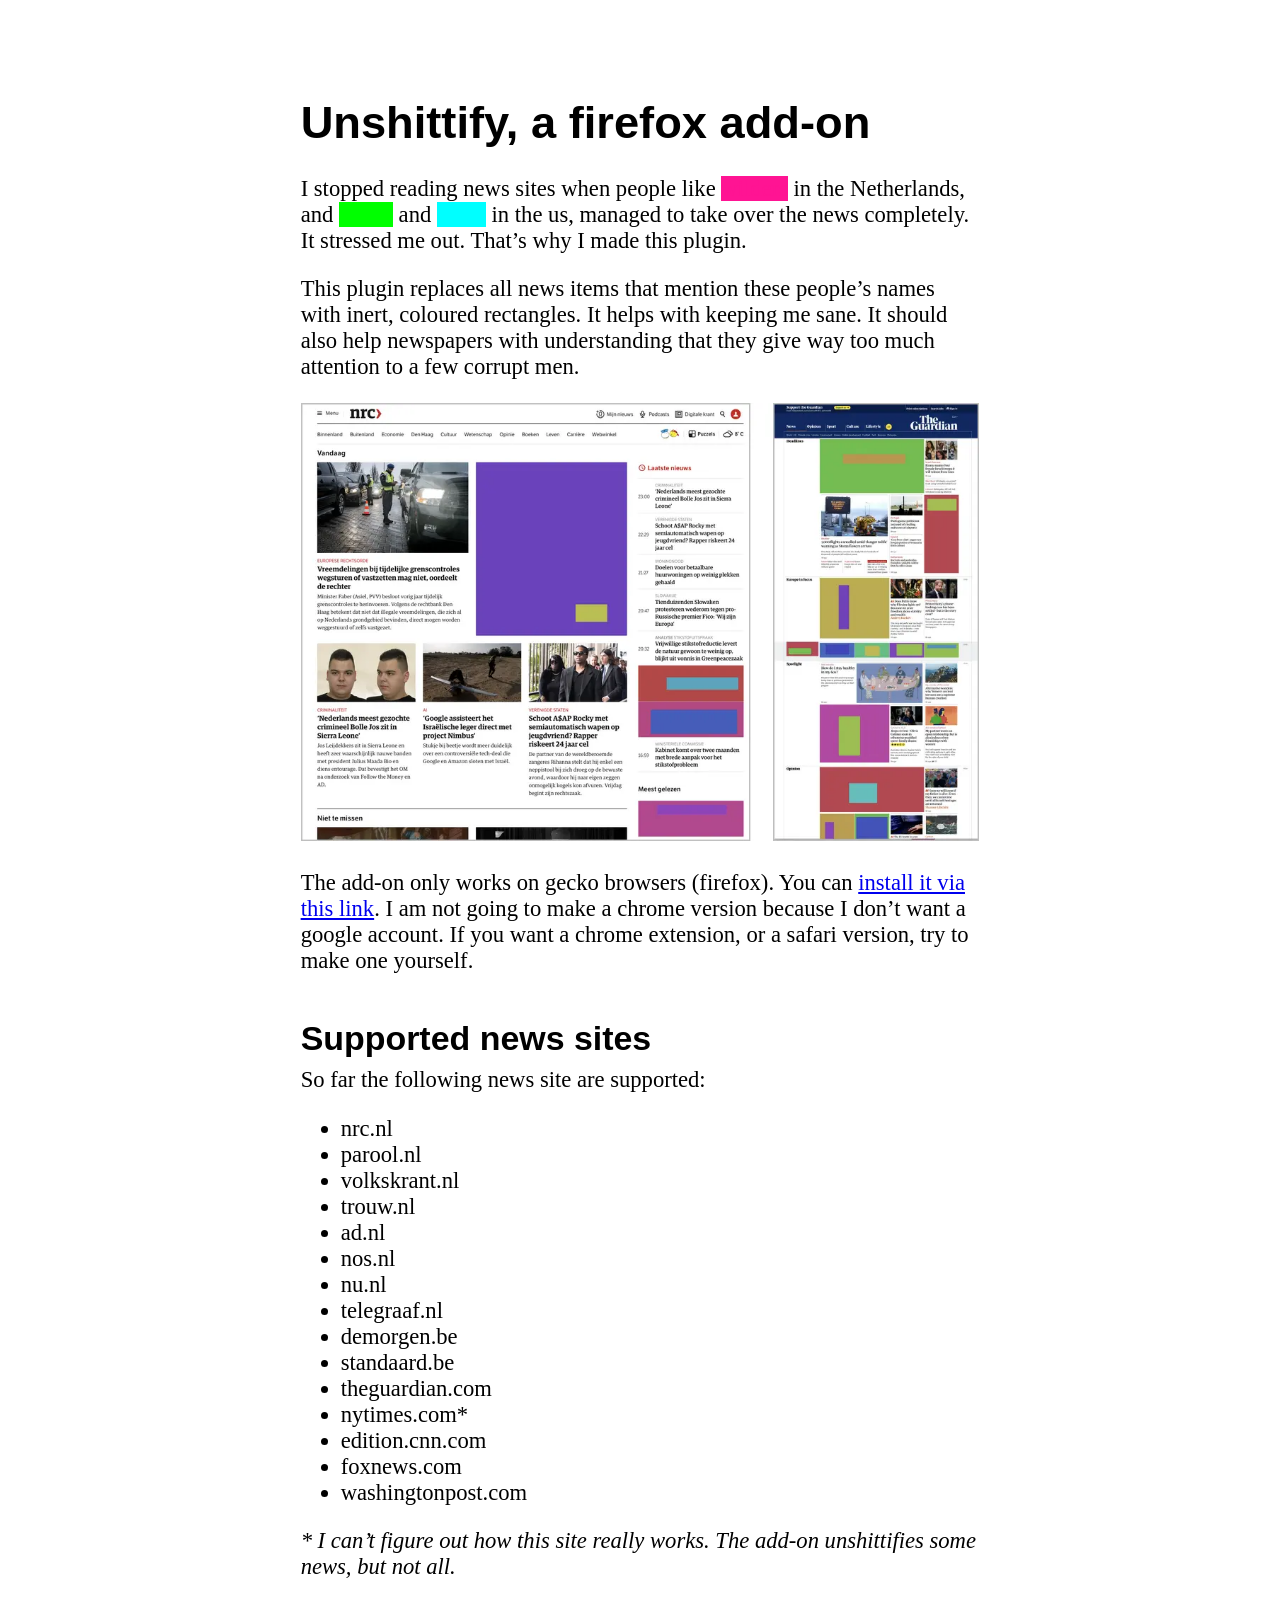
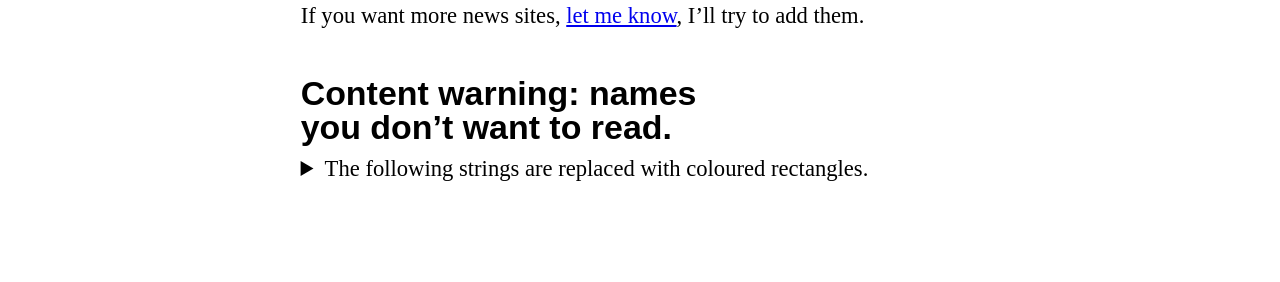
<file: index.html>
<!doctype html>
<html lang="en">
<head>
	<meta charset="utf-8">
	<meta name="viewport" content="width=device-width, initial-scale=1">
	<title>Unshittify firefox addon</title>
	<link rel="stylesheet" href="https://webfonts.typotheque.com/WF-023273-012539.css">
	<link rel="stylesheet" href="css.css">
	<meta property="og:description" content="An add-on that replaces certain names with coloured rectangles.">
	<meta property="og:image" content="screenshots/both.webp"> 
	<meta property="og:image:alt" content="A screenshot of the NRC, and the Guardian newspapers, with wuite some articles replaced by a colourful rectangle.">
	
</head>


<body>

<h1>Unshittify, a firefox add-on</h1>

<p>I stopped reading news sites when people like <span class="block">wilders</span> in the Netherlands, and <span class="block">trump</span> and <span class="block">musk</span> in the <abbr>US</abbr>, managed to take over the news completely. It stressed me out. That’s why I made this&nbsp;plugin.</p>
<p>This plugin replaces all news items that mention these people’s names with inert, coloured rectangles. It helps with keeping me sane. It should also help newspapers with understanding that they give way too much attention to a few corrupt&nbsp;men.</p>

<figure>
	<img src="screenshots/both.webp" alt="A screenshot of the NRC, and the Guardian newspapers, with wuite some articles replaced by a colourful rectangle.">
</figure>

<p>The add-on only works on gecko browsers (firefox). You can <a href="https://vasilis.codeberg.page/Unshittify/extensions/unshittify-0.3.2.xpi">install it via this link</a>. I am not going to make a chrome version because I don’t want a google account. If you want a chrome extension, or a safari version, try to make one&nbsp;yourself.</p>

<h2>Supported news sites</h2>
<p>So far the following news site are&nbsp;supported:</p>

<ul>
	<li>nrc.nl</li>
	<li>parool.nl</li>
	<li>volkskrant.nl</li>
	<li>trouw.nl</li>
	<li>ad.nl</li>
	<li>nos.nl</li>
	<li>nu.nl</li>
	<li>telegraaf.nl</li>
	<li>demorgen.be</li>
	<li>standaard.be</li>
	<li>theguardian.com</li>
	<li>nytimes.com*</li>
	<li>edition.cnn.com</li>
	<li>foxnews.com</li>
	<li>washingtonpost.com</li>
</ul>

<p><em>* I can’t figure out how this site really works. The add-on unshittifies some news, but not&nbsp;all.</em></p>
<p>If you want more news sites, <a href="https://codeberg.org/vasilis/Unshittify/issues">let me know</a>, I’ll try to add&nbsp;them.</p>

<h2>Content warning: names you don’t want to read.</h2>

<details>
	<summary>The following strings are replaced with coloured&nbsp;rectangles.</summary>
	<ul>
		<li>wilders</li>
		<li>trump</li>
		<li>musk</li>
	</ul>
	<p>If you think more strings should be on this list, <a href="https://codeberg.org/vasilis/Unshittify/issues">let me know</a>. I <em>might</em> consider&nbsp;them.</p>
</details>

</body>
</html>
</file>
<file: css.css>
body {
	max-width: 30em;
	margin: 11.1111vh auto;
	padding: 0 11.1111vw;
	font-family: "Nara 20", serif;
	font-size: 1.414em;
}
@media (width < 35em) {
	body {
		margin: 5.55555vh auto;
		padding: 0 5.55555vw;
	}
}
h1, h2 {
	font-family: "Fedra Sans Display Heavy", sans-serif;
	text-wrap: balance;
	line-height: 1;
}
h1 {
	margin-block-start: 0;
}
h2 {
	margin: 1.414em 0 0;
	
}
h2 + p,
h2 + details {
	margin-block-start: .5em;
}
p {
	text-wrap: pretty;
}

figure {
	margin: 0;
}
img {
	width: 100%;
}
abbr {
	font-feature-settings: "smcp" 1;
	text-transform: lowercase;
}

.block {
	color: deeppink;
	background: currentcolor;
}
.block:hover {
	color: lightpink;
	background: black;
}
.block:nth-of-type(2) {
	color: lime;
}
.block:nth-of-type(3) {
	color: aqua;
}
</file>
